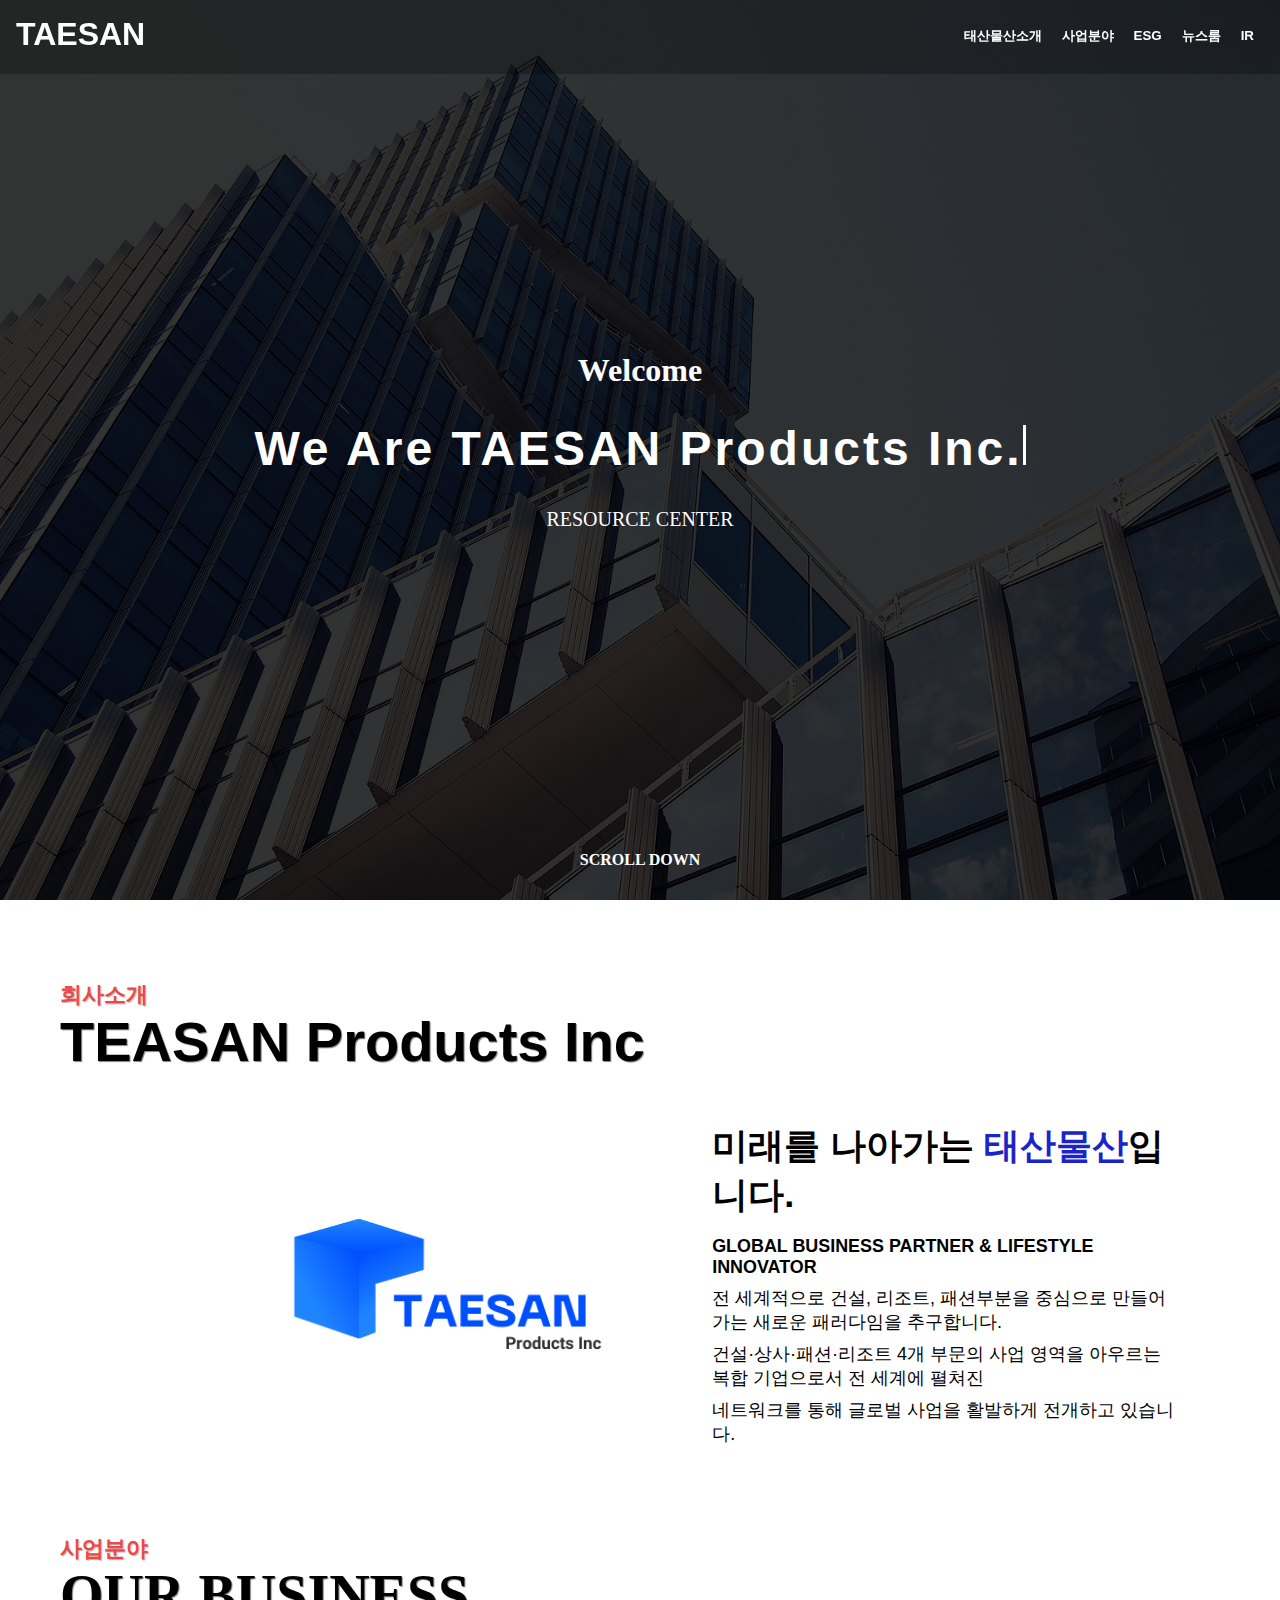
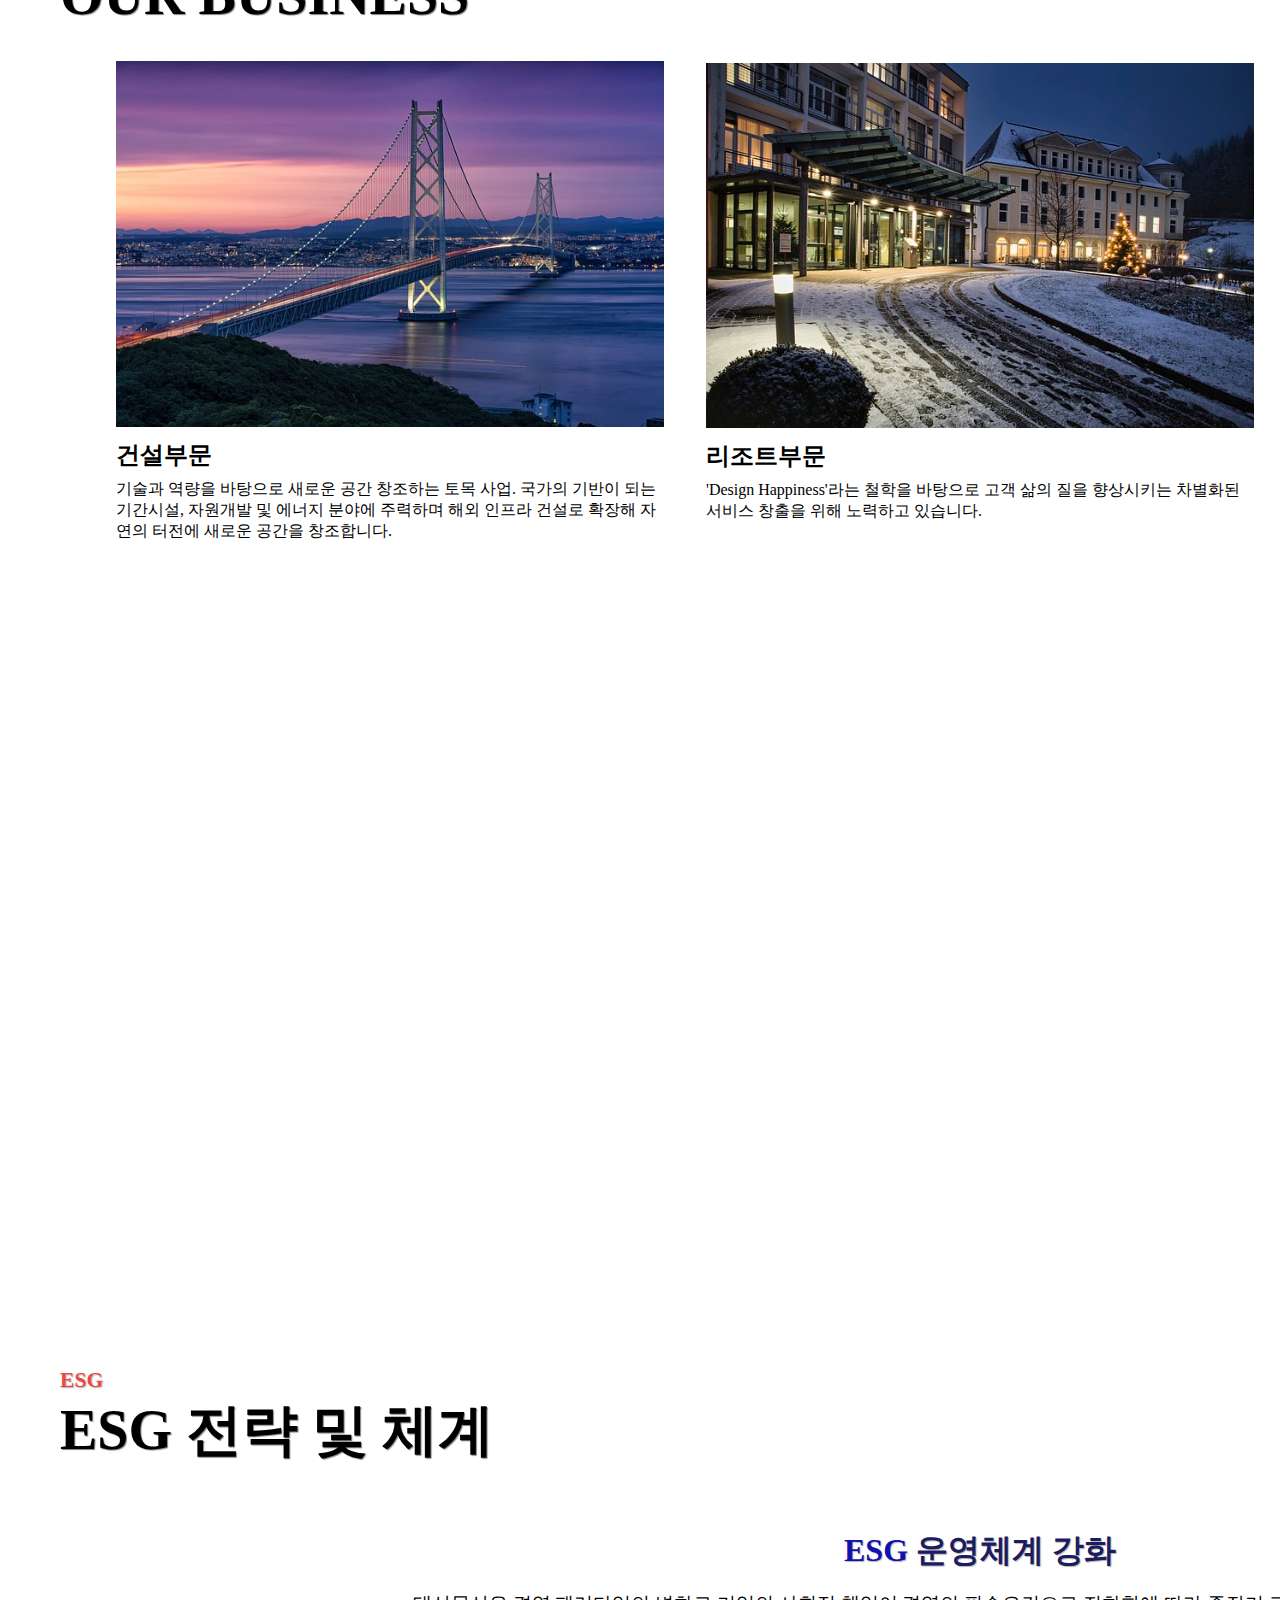
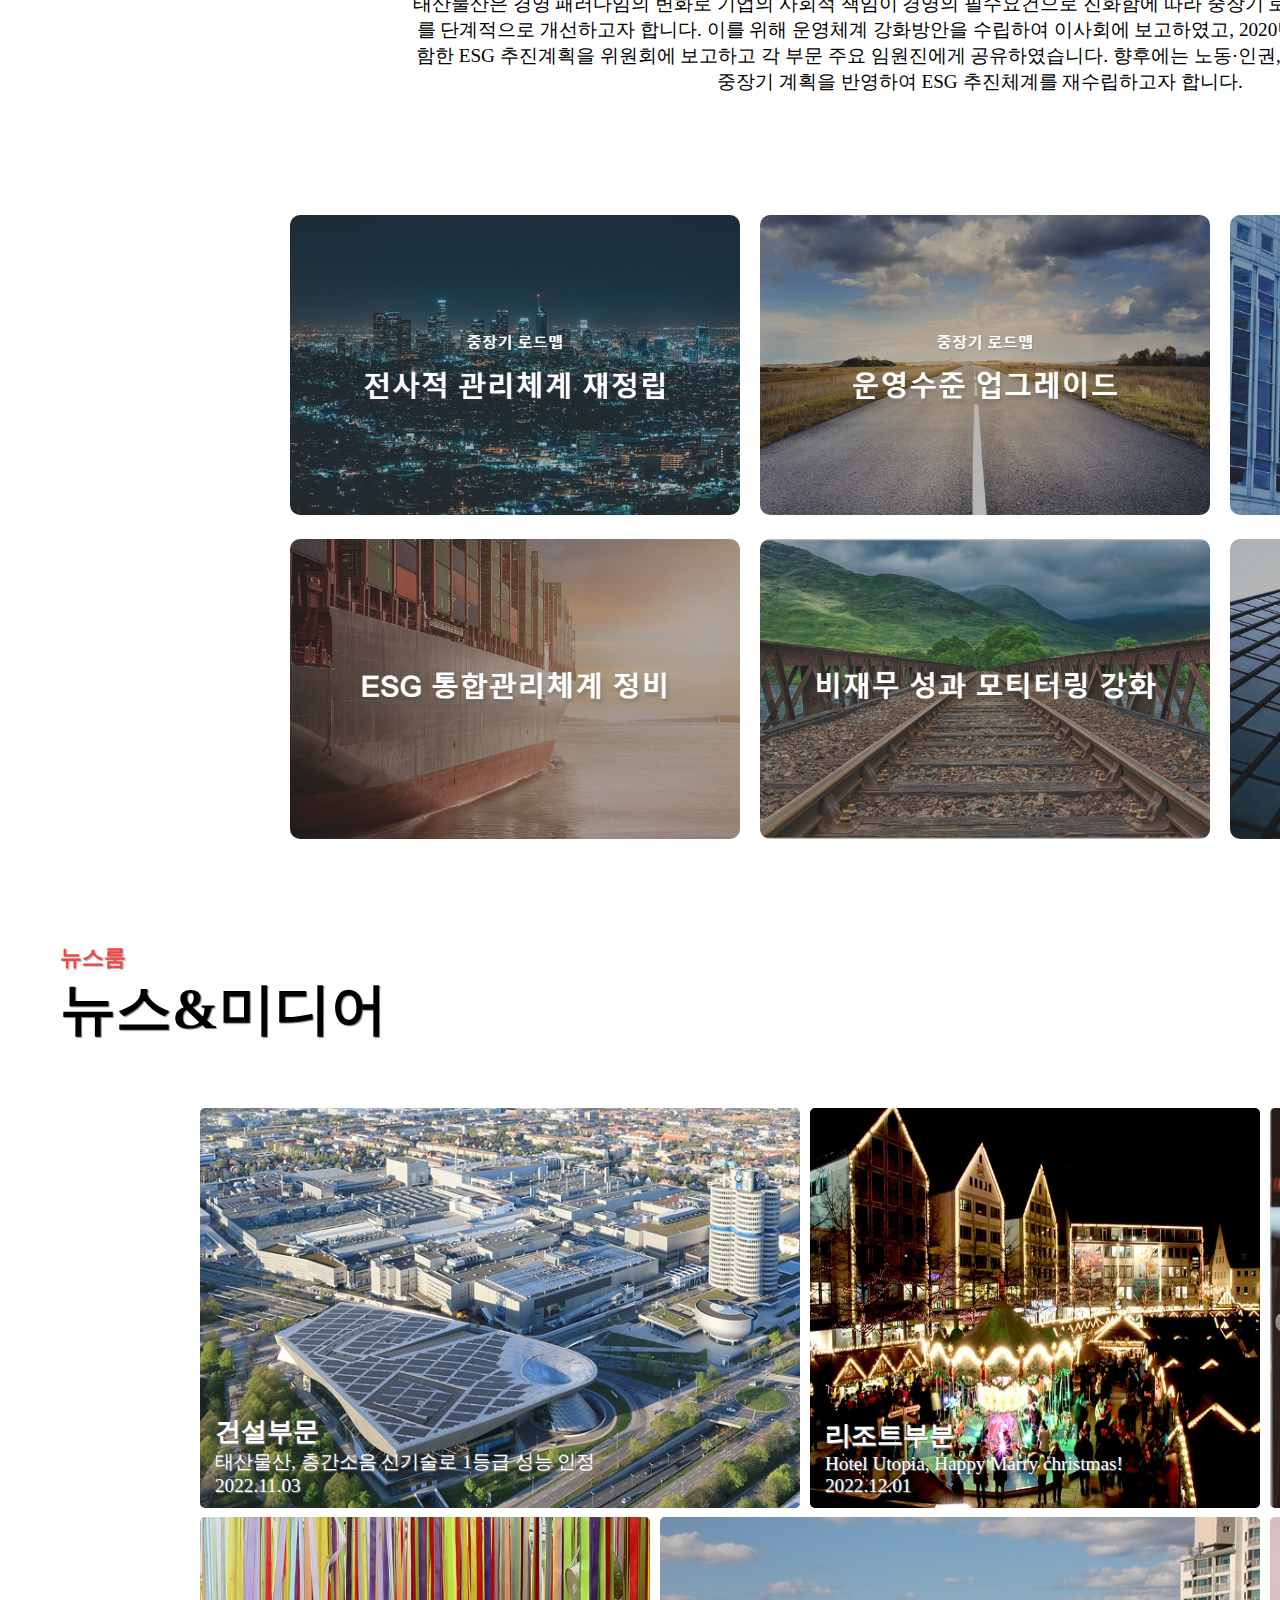
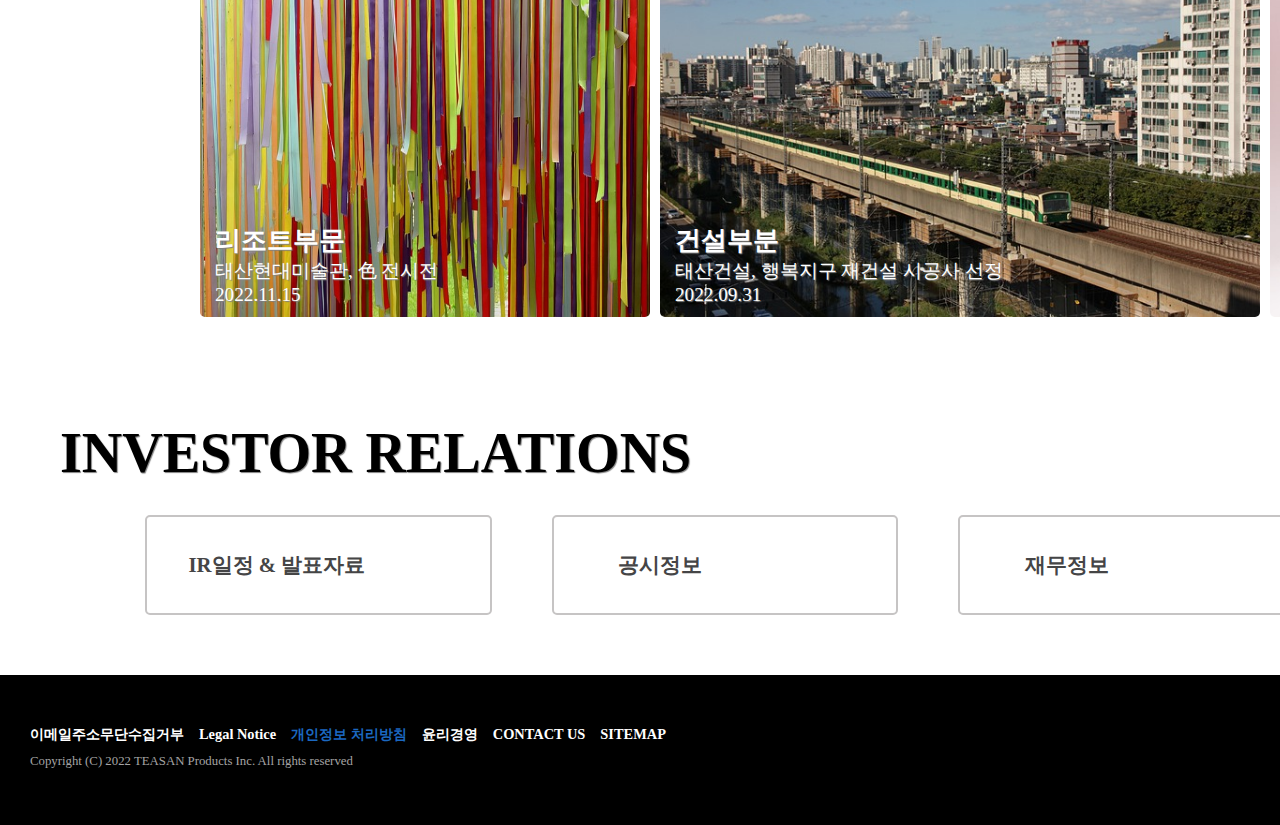
<file: index.html>
<!DOCTYPE html>
<html lang="ko">
<head>
    <meta charset="UTF-8">
    <meta http-equiv="X-UA-Compatible" content="IE=edge">
    <meta name="viewport" content="width=device-width, initial-scale=1.0">
    <title>TAESAN::태산물산</title>
    <link rel="preconnect" href="https://fonts.googleapis.com">
    <link rel="preconnect" href="https://fonts.gstatic.com" crossorigin>
    <link href="https://fonts.googleapis.com/css2?family=Hi+Melody&display=swap" rel="stylesheet">
    <link rel="stylesheet" href="./css/reset.css">
    <link rel="stylesheet" href="./css/main.css">
    <link rel="stylesheet" href="https://cdnjs.cloudflare.com/ajax/libs/font-awesome/6.2.1/css/all.min.css" integrity="sha512-MV7K8+y+gLIBoVD59lQIYicR65iaqukzvf/nwasF0nqhPay5w/9lJmVM2hMDcnK1OnMGCdVK+iQrJ7lzPJQd1w==" crossorigin="anonymous" referrerpolicy="no-referrer" />
</head>
<body>
    <header class="container">
        <div class="container menu_wrapper">
            <h1>
                <button data-animation-scroll="true" data-taget="#main">TAESAN</button>
            </h1>
            <nav>
                <ul>
                    <li>
                        <button data-animation-scroll="true" data-taget="#about">태산물산소개</button>
                    </li>
                    <li>
                        <button data-animation-scroll="true" data-taget="#area">사업분야</button>
                    </li>
                    <li>
                        <button data-animation-scroll="true" data-taget="#ESG">ESG</button>
                    </li>
                    <li>
                        <button data-animation-scroll="true" data-taget="#NEWS">뉴스룸</button>
                    </li>
                    <li>
                        <button data-animation-scroll="true" data-taget="#IR">IR</button>
                    </li>
                </ul>
            </nav>
        </div>
    </header> 
    <!-- 해더 끝 -->
    <main id="main">
        <div class="container">
            <h4>Welcome</h4>
            <h2>We Are<span> TAESAN Products Inc.</span></h2>
            <p>RESOURCE CENTER</p>
            <div class="p1">SCROLL DOWN</div>
            <div class="scroll"><i class="fa-sharp fa-solid fa-chevron-down fa-lg"></i></div>
        </div>    
    </main>
    <!-- 메인 끝 -->
    <section id="about" class="about">
        <div class="section">
            <div class="title">
                <h4>회사소개</h4>
                <h2>TEASAN Products Inc</h2>
            </div>
            <div class="about-t">
                <div class="left">
                    <img src="/img/TAESAN_logo.png" alt="태산물산로고">
                </div>
                <div class="right">
                    <h3>미래를 나아가는 <strong>태산물산</strong>입니다.</h3>
                    <p><strong>GLOBAL BUSINESS PARTNER & LIFESTYLE INNOVATOR</strong></p>
                    <p>전 세계적으로 건설, 리조트, 패션부분을 중심으로 만들어가는 새로운 패러다임을 추구합니다.</p>
                    <p>건설·상사·패션·리조트 4개 부문의 사업 영역을 아우르는 복합 기업으로서 전 세계에 펼쳐진</p>
                    <p>네트워크를 통해 글로벌 사업을 활발하게 전개하고 있습니다.</p>
                </div>
            </div>
        </div>
    </section>
    <!--두번째 section-->
    <section id="area" class="area">
        <div class="container_02">
            <div class="title">
                <h4>사업분야</h4>
                <h2>OUR BUSINESS</h2>
                <br>
            </div>
            <div class="area">
                <div class="do-teasan">
                    <div class="do-inner">
                        <div class="icon">
                            <img src="/img/01.jpg" alt="건설부문">
                        </div>
                        <div class="content">
                            <h3>건설부문</h3>
                            <p>기술과 역량을 바탕으로 새로운 공간 창조하는 토목 사업. 국가의 기반이 되는 기간시설, 자원개발 및 에너지 분야에 주력하며 해외 인프라 건설로 확장해 자연의 터전에 새로운 공간을 창조합니다.</p>
                        </div>
                    </div>
                </div>
                <div class="do-teasan">
                    <div class="do-inner">
                        <div class="icon">
                            <img src="/img/02.jpg" alt="리조트부문">
                        </div>
                        <div class="content">
                            <h3>리조트부문</h3>
                            <p> 'Design Happiness'라는 철학을 바탕으로 고객 삶의 질을 향상시키는 차별화된 서비스 창출을 위해 노력하고 있습니다.</p>
                            <BR>
                        </div>
                    </div>
                </div>
                <div class="do-teasan">
                    <div class="do-inner">
                        <div class="icon">
                            <img src="/img/03.jpg" alt="패션부문">
                        </div>
                        <div class="content">
                            <h3>패션부문</h3>
                            <p>시대와 고객의 변화에 발맞춰 패션기업으로 변신했습니다. 새로운 가치와 경험을 제공하는 브랜드 사업을 확대했습니다. 패션을 넘어 라이프스타일 전반을 아우르는 새로운 내일을 만들어 갑니다.</p>
                        </div>
                    </div>
                </div>
            </div>
        </div>
    </section>
    <!--background-->
    <div class="bg"></div>
    <!--3번쨰 section-->
    <section id="ESG" class="esg">
        <div class="container_03">
            <div class="title">
                <h4>ESG</h4>
                <h2>ESG 전략 및 체계</h2>
            </div>
            <div class="esg_main">
                <h2><strong style="color: rgb(17, 17, 173);">ESG</strong> 운영체계 강화</h2>
                <br>
                <p>태산물산은 경영 패러다임의 변화로 기업의 사회적 책임이 경영의 필수요건으로 진화함에 따라 중장기 로드맵을 마련하여
                    ESG 운영체계를 단계적으로 개선하고자 합니다. 이를 위해 운영체계 강화방안을 수립하여 이사회에 보고하였고, 2020년에는 구체화된 이행 사항을 포함한 ESG 추진계획을 위원회에 보고하고
                    각 부문 주요 임원진에게 공유하였습니다. 향후에는 노동·인권, 안전·환경, 상생 등 주요 분야별 중장기 계획을 반영하여 ESG 추진체계를 재수립하고자 합니다.</p>
            </div>
        </div>
        <!--esg 작은네모칸-->
        <div class="inner">
            <div class="esg_01">
                <div class="esg_inner">
                    <img src="./img/esg_01.jpg" alt="esg_01">
                </div>
            </div>
            <div class="esg_02">
                <div class="esg_inner">
                    <img src="./img/esg_02.jpg" alt="esg_02">
                </div>
            </div>
            <div class="esg_03">
                <div class="esg_inner">
                    <img src="./img/esg_03.jpg" alt="esg_03">
                </div>
            </div>
        </div>
        <div class="inner">    
            <div class="esg_04">
                <div class="esg_inner">
                    <img src="./img/esg_04.jpg" alt="esg_04">
                </div>
            </div>
            <div class="esg_05">
                <div class="esg_inner">
                    <img src="./img/esg_05.jpg" alt="esg_05">
                </div>
            </div>
            <div class="esg_06">
                <div class="esg_inner">
                    <img src="./img/esg_06.jpg" alt="esg_06">
                </div>
            </div>
        </div>
    </section>
    <!--NEWS section-->
    <section id="NEWS" class="news">
        <div class="container_04">
            <div class="title">
                <h4>뉴스룸</h4>
                <h2>뉴스&미디어</h2>
            </div>
                <div class="news_inner">
                    <div class="news_01">
                        <a href="" target="blank"><img src="/img/news_01.jpg" alt="news_01"></a>
                        <div class="text_wrapper">
                            <h3>건설부문</h3>
                            <p>태산물산, 층간소음 신기술로 1등급 성능 인정</p>
                            <p>2022.11.03</p>
                        </div>
                    </div>
                    <div class="news_02">
                        <a href="" target="blank"><img src="/img/news_02.jpg" alt="news_02"></a>
                        <div class="text_wrapper">
                            <h3>리조트부분</h3>
                            <p>Hotel Utopia, Happy Marry christmas!</p>
                            <p>2022.12.01</p>
                        </div>
                    </div>
                    <div class="news_03">
                        <a href="" target="blank"><img src="/img/news_03.jpg" alt="news_03"></a>
                        <div class="text_wrapper">
                            <h3>패션부분</h3>
                            <p>22년 겨울 시즌 아우터 트렌드</p>
                            <p>2022.11.08</p>
                        </div>
                    </div>
                </div>
                <div class="news_inner"  style="margin-top:5px;">
                    <div class="news_04">
                        <a href="" target="blank"><img src="/img/news_04.jpg" alt="news_04"></a>
                        <div class="text_wrapper">
                            <h3>리조트부문</h3>
                            <p>태산현대미술관, 色 전시전</p>
                            <p>2022.11.15</p>
                        </div>
                    </div>
                    <div class="news_05">
                        <a href="" target="blank"><img src="/img/news_05.jpg" alt="news_05"></a>
                        <div class="text_wrapper">
                            <h3>건설부분</h3>
                            <p>태산건설, 행복지구 재건설 시공사 선정</p>
                            <p>2022.09.31</p>
                        </div>
                    </div>     
                    <div class="news_06">
                        <a href="" target="blank"><img src="/img/news_06.jpg" alt="news_06"></a>
                        <div class="text_wrapper">
                            <h3>패션부분</h3>
                            <p>22FW Wedding Collection</p>
                            <p>2022.10.10</p>
                        </div>
                    </div>  
                </div>
        </div>
    </section>
    <!--IR section-->
    <section id="IR" class="ir">
        <div class="continer_05">
            <div class="title">
                <h2>INVESTOR RELATIONS</h2>
                <div class="ir_inner">
                        <div class="ir_01">
                            <a href="" target="blank"><p>IR일정&nbsp;&&nbsp;발표자료</p></a>
                            <i class="fa-solid fa-chart-line fa-xl"></i>
                        </div>
                        <div class="ir_01">
                            <a href="" target="blank"><p>공시정보</p></a>
                            <i class="far fa-newspaper fa-xl"></i>
                        </div>
                        <div class="ir_01">
                            <a href="" target="blank"><p>재무정보</p></a>
                            <i class="fa-solid fa-square-poll-vertical fa-xl"></i>
                        </div>
                </div>
            </div>
        </div>    
    </section>
    <!--footer 영역-->
    <footer class="footer">
        <div class="_menu">
            <div class="footer_menu">
                <ul>
                    <li><a href="" target="_blank"><span>이메일주소무단수집거부</span></a></li>
                    <li><a href="" target="_blank"><span>Legal Notice</span></a></li>
                    <li><a href="" target="_blank"><span class="menu_01">개인정보 처리방침</span></a></li>
                    <li><a href="" target="_blank"><span>윤리경영</span></a></li>
                    <li><a href="" target="_blank"><span>CONTACT US</span></a></li>
                    <li><a href="" target="_blank"><span>SITEMAP</span></a></li>
                </ul>
            </div>
                <div class="copy">
                    Copyright (C) 2022 TEASAN Products Inc. All rights reserved
                </div>
            </div>
            <div class="taesan_logo">
                <img src="./img/TAESAN_logo_black.png" alt="TAESAN_logo_black.png">
            </div>
    </footer>
    <script src="/js/main.js"></script>
</body>
</html>
</file>
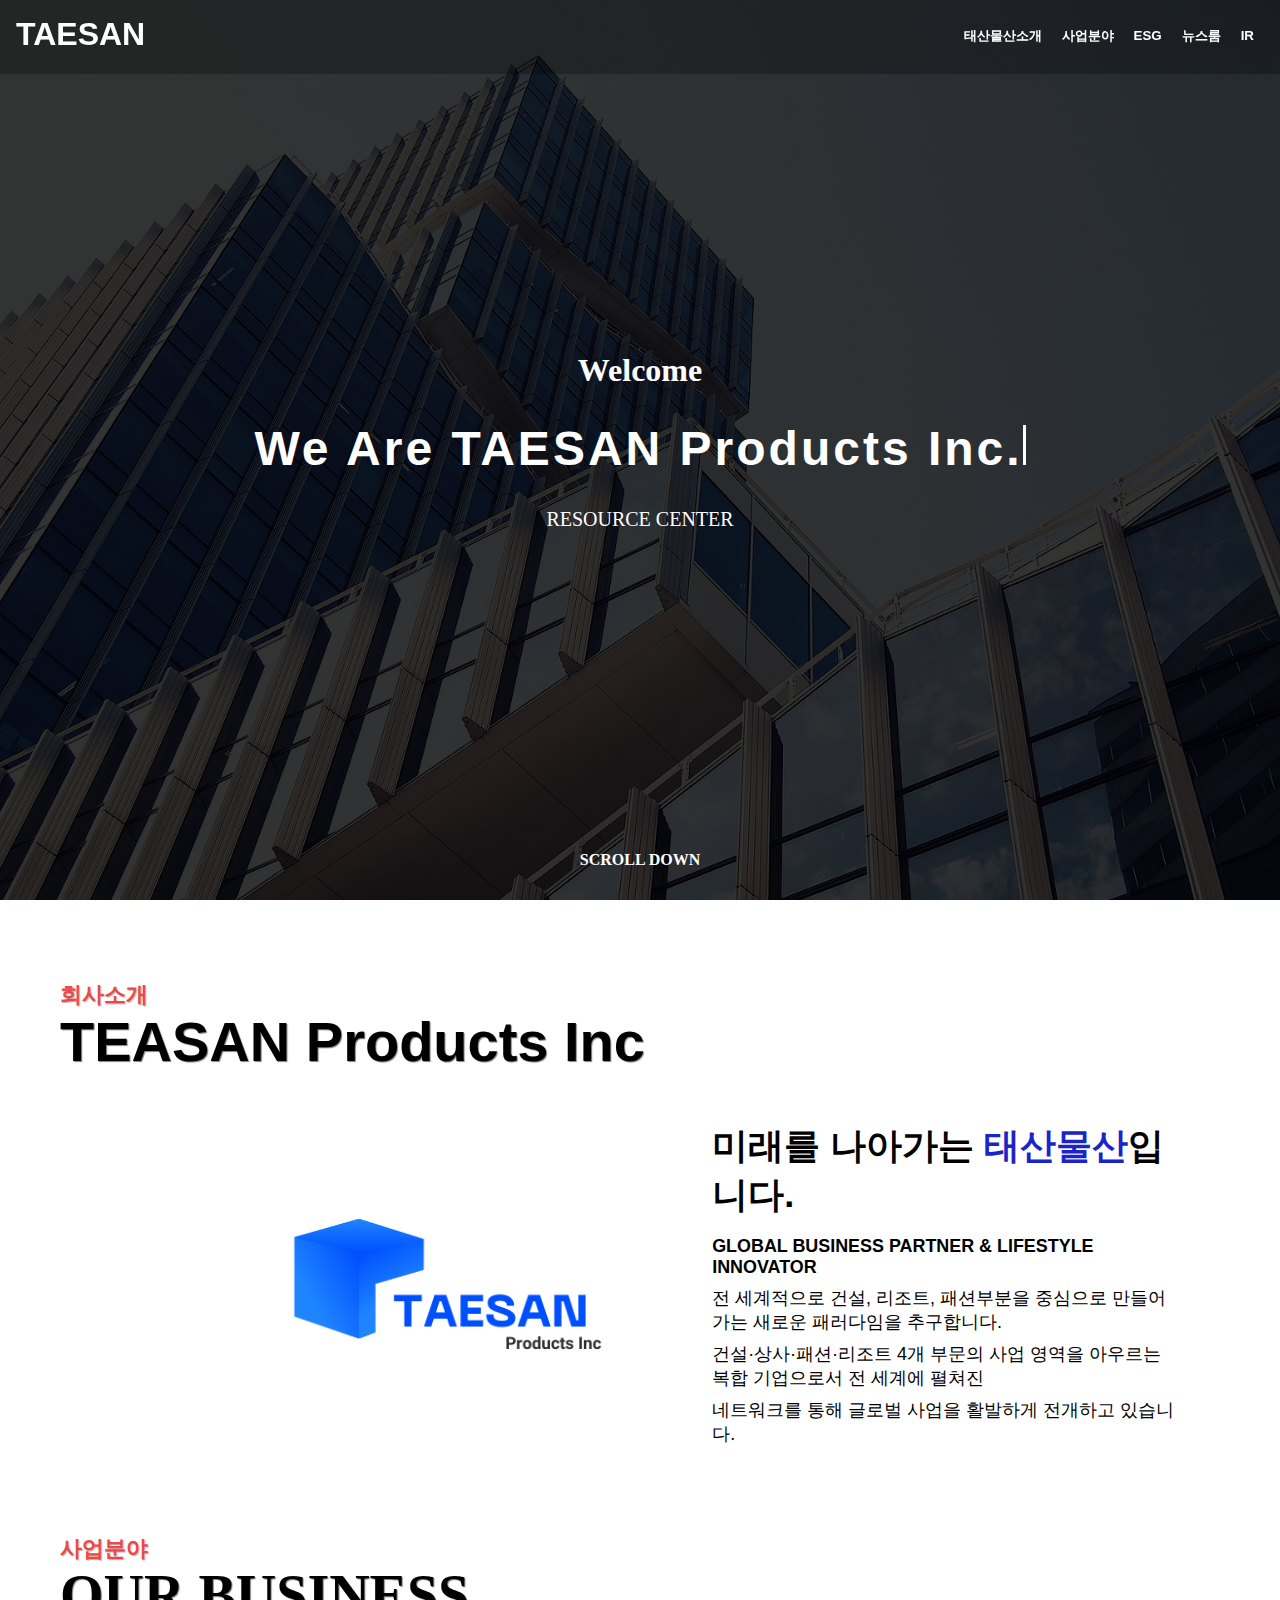
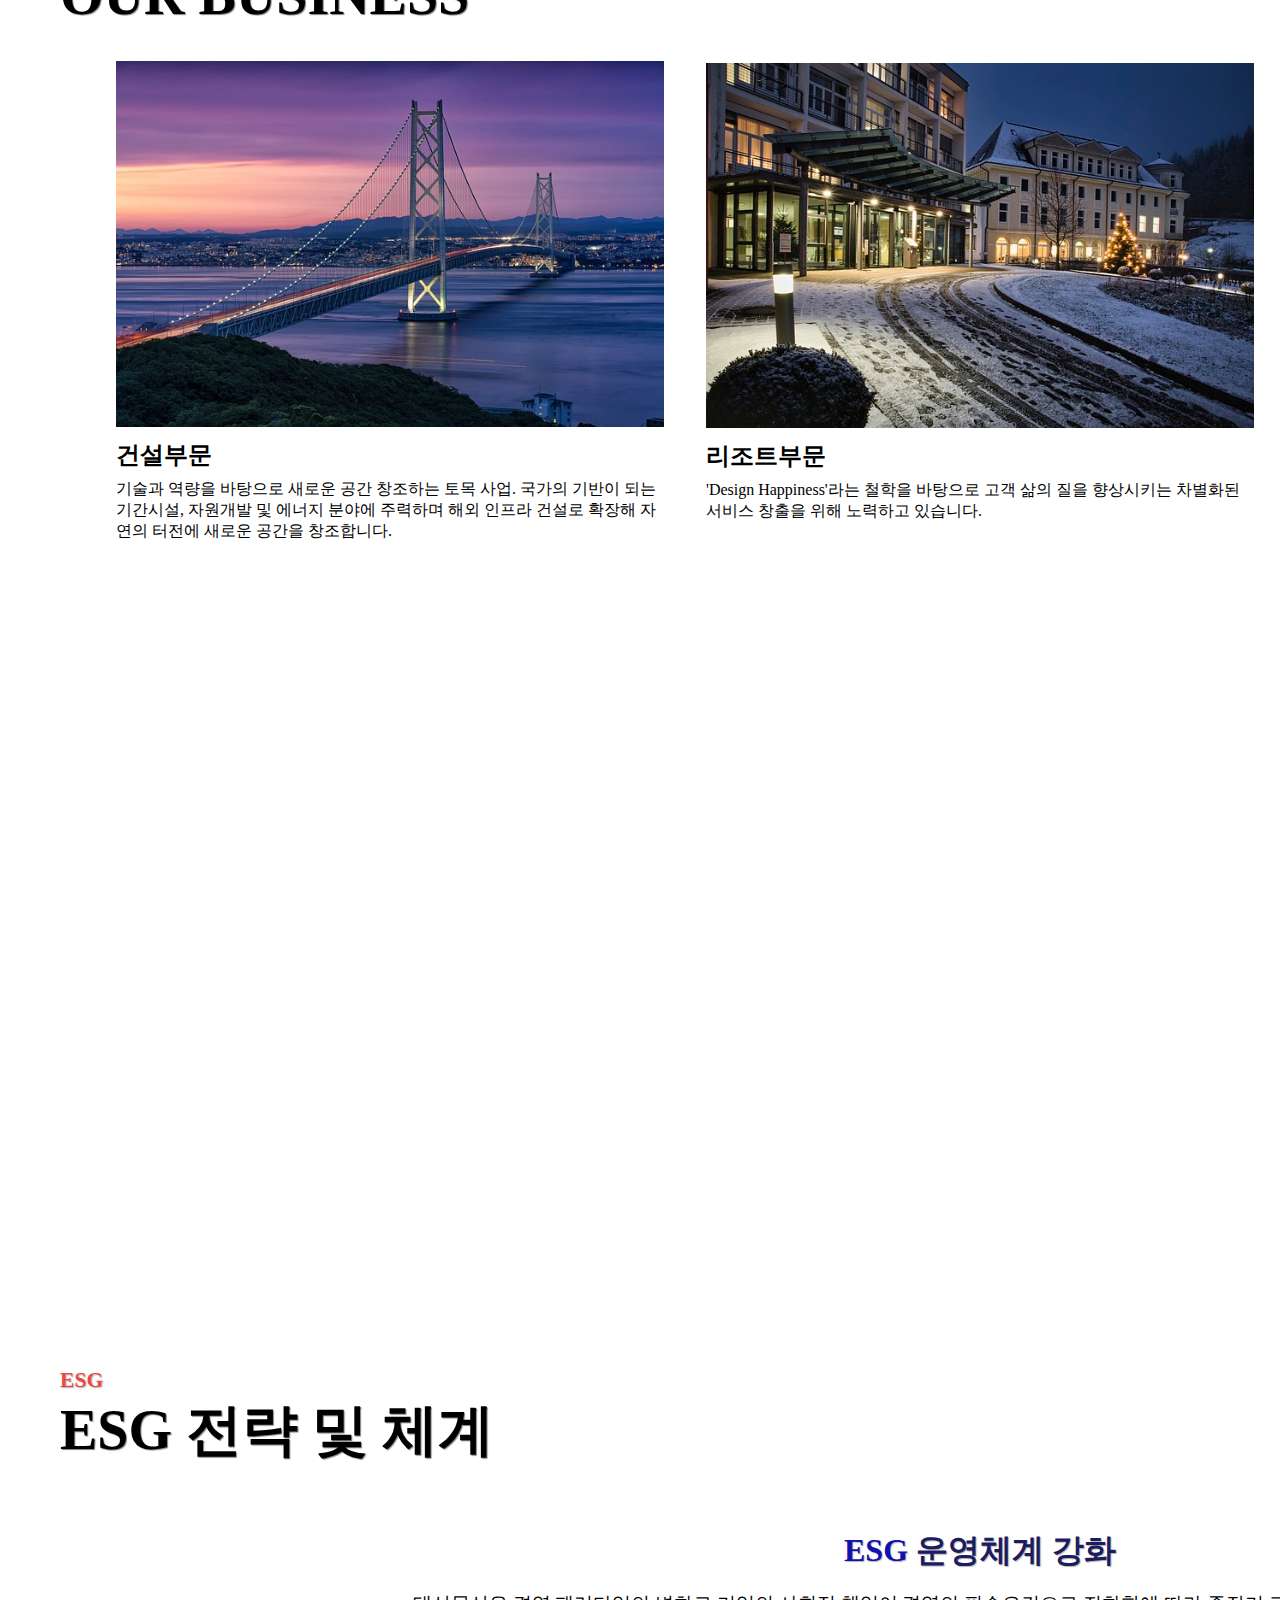
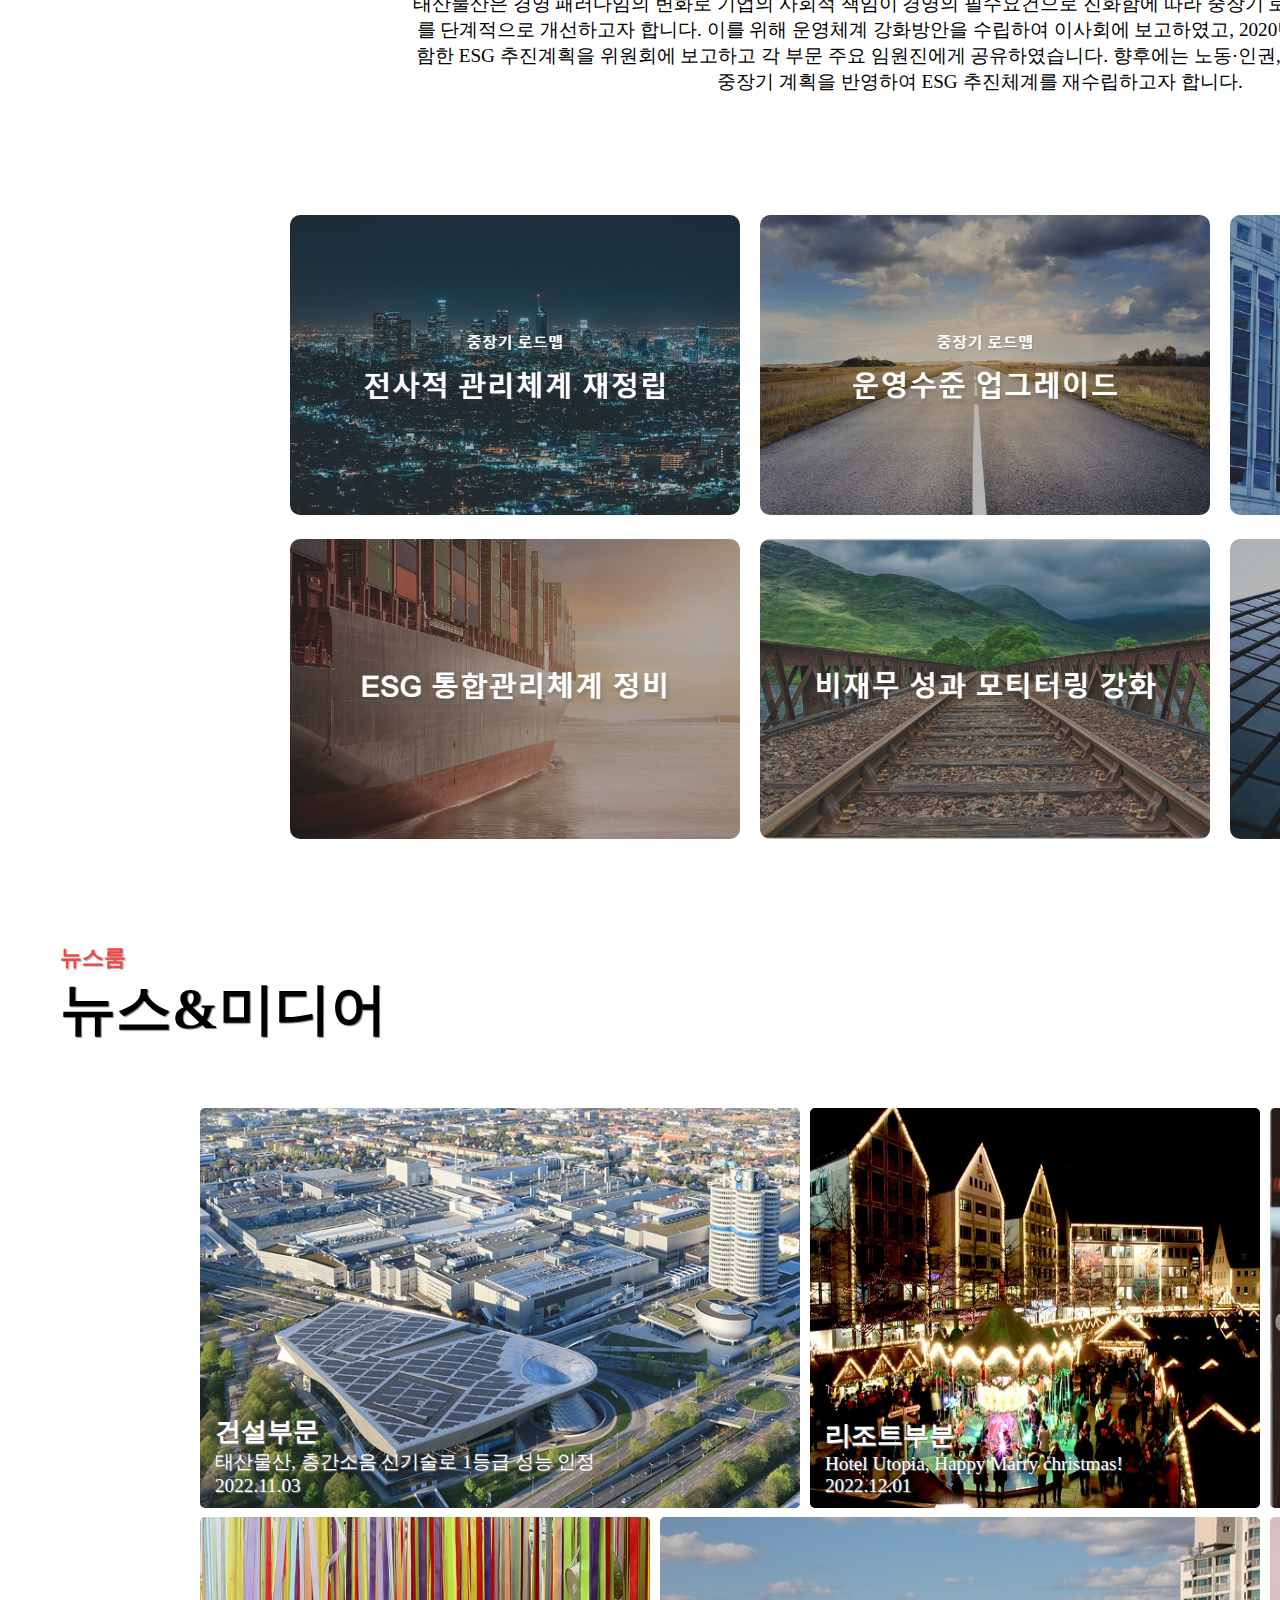
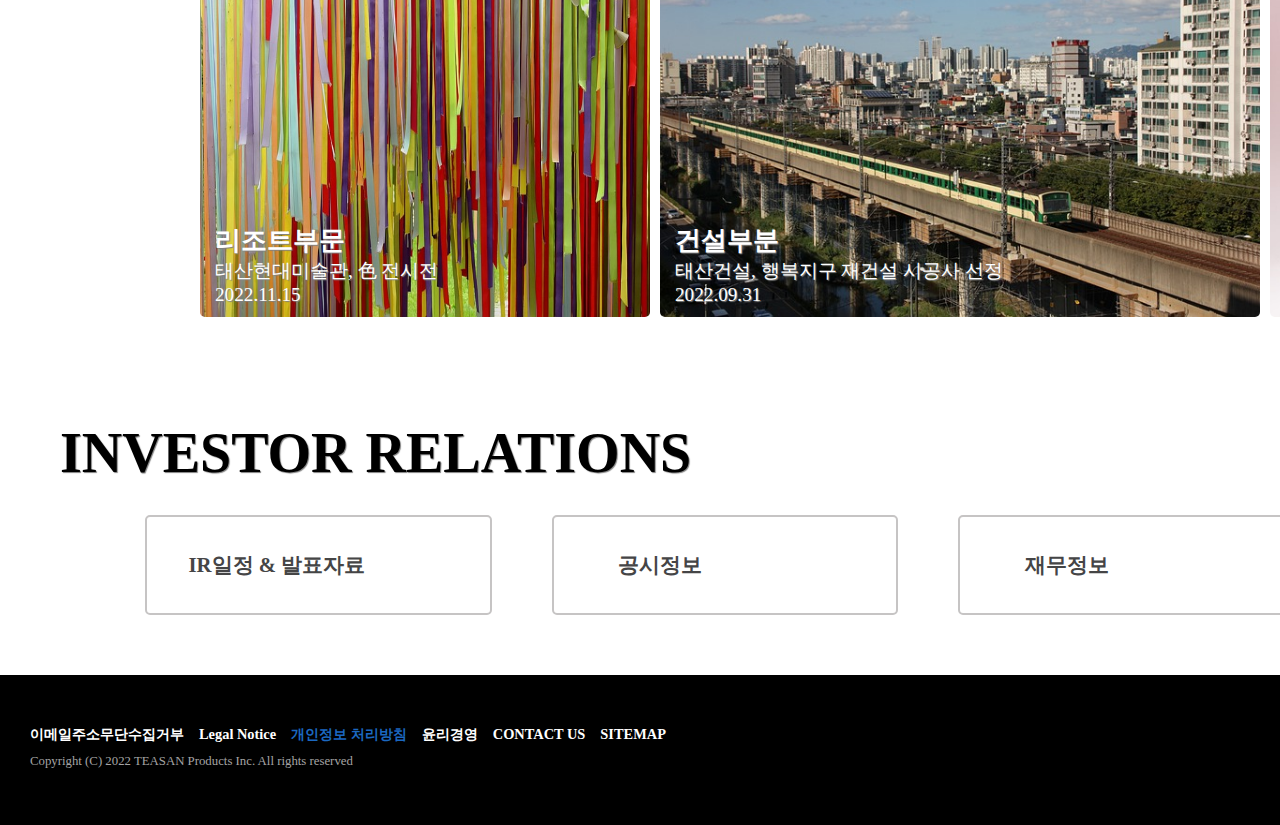
<file: main.html>
<!DOCTYPE html>
<html lang="ko">
<head>
    <meta charset="UTF-8">
    <meta http-equiv="X-UA-Compatible" content="IE=edge">
    <meta name="viewport" content="width=device-width, initial-scale=1.0">
    <title>TAESAN::태산물산</title>
    <link rel="preconnect" href="https://fonts.googleapis.com">
    <link rel="preconnect" href="https://fonts.gstatic.com" crossorigin>
    <link href="https://fonts.googleapis.com/css2?family=Hi+Melody&display=swap" rel="stylesheet">
    <link rel="stylesheet" href="./css/reset.css">
    <link rel="stylesheet" href="./css/main.css">
    <link rel="stylesheet" href="https://cdnjs.cloudflare.com/ajax/libs/font-awesome/6.2.1/css/all.min.css" integrity="sha512-MV7K8+y+gLIBoVD59lQIYicR65iaqukzvf/nwasF0nqhPay5w/9lJmVM2hMDcnK1OnMGCdVK+iQrJ7lzPJQd1w==" crossorigin="anonymous" referrerpolicy="no-referrer" />
</head>
<body>
    <header class="container">
        <div class="container menu_wrapper">
            <h1>
                <button data-animation-scroll="true" data-taget="#main">TAESAN</button>
            </h1>
            <nav>
                <ul>
                    <li>
                        <button data-animation-scroll="true" data-taget="#about">태산물산소개</button>
                    </li>
                    <li>
                        <button data-animation-scroll="true" data-taget="#area">사업분야</button>
                    </li>
                    <li>
                        <button data-animation-scroll="true" data-taget="#ESG">ESG</button>
                    </li>
                    <li>
                        <button data-animation-scroll="true" data-taget="#NEWS">뉴스룸</button>
                    </li>
                    <li>
                        <button data-animation-scroll="true" data-taget="#IR">IR</button>
                    </li>
                </ul>
            </nav>
        </div>
    </header> 
    <!-- 해더 끝 -->
    <main id="main">
        <div class="container">
            <h4>Welcome</h4>
            <h2>We Are<span> TAESAN Products Inc.</span></h2>
            <p>RESOURCE CENTER</p>
            <div class="p1">SCROLL DOWN</div>
            <div class="scroll"><i class="fa-sharp fa-solid fa-chevron-down fa-lg"></i></div>
        </div>    
    </main>
    <!-- 메인 끝 -->
    <section id="about" class="about">
        <div class="section">
            <div class="title">
                <h4>회사소개</h4>
                <h2>TEASAN Products Inc</h2>
            </div>
            <div class="about-t">
                <div class="left">
                    <img src="../m/img/TAESAN_logo.png" alt="태산물산로고">
                </div>
                <div class="right">
                    <h3>미래를 나아가는 <strong>태산물산</strong>입니다.</h3>
                    <p><strong>GLOBAL BUSINESS PARTNER & LIFESTYLE INNOVATOR</strong></p>
                    <p>전 세계적으로 건설, 리조트, 패션부분을 중심으로 만들어가는 새로운 패러다임을 추구합니다.</p>
                    <p>건설·상사·패션·리조트 4개 부문의 사업 영역을 아우르는 복합 기업으로서 전 세계에 펼쳐진</p>
                    <p>네트워크를 통해 글로벌 사업을 활발하게 전개하고 있습니다.</p>
                </div>
            </div>
        </div>
    </section>
    <!--두번째 section-->
    <section id="area" class="area">
        <div class="container_02">
            <div class="title">
                <h4>사업분야</h4>
                <h2>OUR BUSINESS</h2>
                <br>
            </div>
            <div class="area">
                <div class="do-teasan">
                    <div class="do-inner">
                        <div class="icon">
                            <img src="../m/img/01.jpg" alt="건설부문">
                        </div>
                        <div class="content">
                            <h3>건설부문</h3>
                            <p>기술과 역량을 바탕으로 새로운 공간 창조하는 토목 사업. 국가의 기반이 되는 기간시설, 자원개발 및 에너지 분야에 주력하며 해외 인프라 건설로 확장해 자연의 터전에 새로운 공간을 창조합니다.</p>
                        </div>
                    </div>
                </div>
                <div class="do-teasan">
                    <div class="do-inner">
                        <div class="icon">
                            <img src="../m/img/02.jpg" alt="리조트부문">
                        </div>
                        <div class="content">
                            <h3>리조트부문</h3>
                            <p> 'Design Happiness'라는 철학을 바탕으로 고객 삶의 질을 향상시키는 차별화된 서비스 창출을 위해 노력하고 있습니다.</p>
                            <BR>
                        </div>
                    </div>
                </div>
                <div class="do-teasan">
                    <div class="do-inner">
                        <div class="icon">
                            <img src="../m/img/03.jpg" alt="패션부문">
                        </div>
                        <div class="content">
                            <h3>패션부문</h3>
                            <p>시대와 고객의 변화에 발맞춰 패션기업으로 변신했습니다. 새로운 가치와 경험을 제공하는 브랜드 사업을 확대했습니다. 패션을 넘어 라이프스타일 전반을 아우르는 새로운 내일을 만들어 갑니다.</p>
                        </div>
                    </div>
                </div>
            </div>
        </div>
    </section>
    <!--background-->
    <div class="bg"></div>
    <!--3번쨰 section-->
    <section id="ESG" class="esg">
        <div class="container_03">
            <div class="title">
                <h4>ESG</h4>
                <h2>ESG 전략 및 체계</h2>
            </div>
            <div class="esg_main">
                <h2><strong style="color: rgb(17, 17, 173);">ESG</strong> 운영체계 강화</h2>
                <br>
                <p>태산물산은 경영 패러다임의 변화로 기업의 사회적 책임이 경영의 필수요건으로 진화함에 따라 중장기 로드맵을 마련하여
                    ESG 운영체계를 단계적으로 개선하고자 합니다. 이를 위해 운영체계 강화방안을 수립하여 이사회에 보고하였고, 2020년에는 구체화된 이행 사항을 포함한 ESG 추진계획을 위원회에 보고하고
                    각 부문 주요 임원진에게 공유하였습니다. 향후에는 노동·인권, 안전·환경, 상생 등 주요 분야별 중장기 계획을 반영하여 ESG 추진체계를 재수립하고자 합니다.</p>
            </div>
        </div>
        <!--esg 작은네모칸-->
        <div class="inner">
            <div class="esg_01">
                <div class="esg_inner">
                    <img src="./img/esg_01.jpg" alt="esg_01">
                </div>
            </div>
            <div class="esg_02">
                <div class="esg_inner">
                    <img src="./img/esg_02.jpg" alt="esg_02">
                </div>
            </div>
            <div class="esg_03">
                <div class="esg_inner">
                    <img src="./img/esg_03.jpg" alt="esg_03">
                </div>
            </div>
        </div>
        <div class="inner">    
            <div class="esg_04">
                <div class="esg_inner">
                    <img src="./img/esg_04.jpg" alt="esg_04">
                </div>
            </div>
            <div class="esg_05">
                <div class="esg_inner">
                    <img src="./img/esg_05.jpg" alt="esg_05">
                </div>
            </div>
            <div class="esg_06">
                <div class="esg_inner">
                    <img src="./img/esg_06.jpg" alt="esg_06">
                </div>
            </div>
        </div>
    </section>
    <!--NEWS section-->
    <section id="NEWS" class="news">
        <div class="container_04">
            <div class="title">
                <h4>뉴스룸</h4>
                <h2>뉴스&미디어</h2>
            </div>
                <div class="news_inner">
                    <div class="news_01">
                        <a href="" target="blank"><img src="../m/img/news_01.jpg" alt="news_01"></a>
                        <div class="text_wrapper">
                            <h3>건설부문</h3>
                            <p>태산물산, 층간소음 신기술로 1등급 성능 인정</p>
                            <p>2022.11.03</p>
                        </div>
                    </div>
                    <div class="news_02">
                        <a href="" target="blank"><img src="../m/img/news_02.jpg" alt="news_02"></a>
                        <div class="text_wrapper">
                            <h3>리조트부분</h3>
                            <p>Hotel Utopia, Happy Marry christmas!</p>
                            <p>2022.12.01</p>
                        </div>
                    </div>
                    <div class="news_03">
                        <a href="" target="blank"><img src="../m/img/news_03.jpg" alt="news_03"></a>
                        <div class="text_wrapper">
                            <h3>패션부분</h3>
                            <p>22년 겨울 시즌 아우터 트렌드</p>
                            <p>2022.11.08</p>
                        </div>
                    </div>
                </div>
                <div class="news_inner"  style="margin-top:5px;">
                    <div class="news_04">
                        <a href="" target="blank"><img src="../m/img/news_04.jpg" alt="news_04"></a>
                        <div class="text_wrapper">
                            <h3>리조트부문</h3>
                            <p>태산현대미술관, 色 전시전</p>
                            <p>2022.11.15</p>
                        </div>
                    </div>
                    <div class="news_05">
                        <a href="" target="blank"><img src="../m/img/news_05.jpg" alt="news_05"></a>
                        <div class="text_wrapper">
                            <h3>건설부분</h3>
                            <p>태산건설, 행복지구 재건설 시공사 선정</p>
                            <p>2022.09.31</p>
                        </div>
                    </div>     
                    <div class="news_06">
                        <a href="" target="blank"><img src="../m/img/news_06.jpg" alt="news_06"></a>
                        <div class="text_wrapper">
                            <h3>패션부분</h3>
                            <p>22FW Wedding Collection</p>
                            <p>2022.10.10</p>
                        </div>
                    </div>  
                </div>
        </div>
    </section>
    <!--IR section-->
    <section id="IR" class="ir">
        <div class="continer_05">
            <div class="title">
                <h2>INVESTOR RELATIONS</h2>
                <div class="ir_inner">
                        <div class="ir_01">
                            <a href="" target="blank"><p>IR일정&nbsp;&&nbsp;발표자료</p></a>
                            <i class="fa-solid fa-chart-line fa-xl"></i>
                        </div>
                        <div class="ir_01">
                            <a href="" target="blank"><p>공시정보</p></a>
                            <i class="far fa-newspaper fa-xl"></i>
                        </div>
                        <div class="ir_01">
                            <a href="" target="blank"><p>재무정보</p></a>
                            <i class="fa-solid fa-square-poll-vertical fa-xl"></i>
                        </div>
                </div>
            </div>
        </div>    
    </section>
    <!--footer 영역-->
    <footer class="footer">
        <div class="_menu">
            <div class="footer_menu">
                <ul>
                    <li><a href="" target="_blank"><span>이메일주소무단수집거부</span></a></li>
                    <li><a href="" target="_blank"><span>Legal Notice</span></a></li>
                    <li><a href="" target="_blank"><span class="menu_01">개인정보 처리방침</span></a></li>
                    <li><a href="" target="_blank"><span>윤리경영</span></a></li>
                    <li><a href="" target="_blank"><span>CONTACT US</span></a></li>
                    <li><a href="" target="_blank"><span>SITEMAP</span></a></li>
                </ul>
            </div>
                <div class="copy">
                    Copyright (C) 2022 TEASAN Products Inc. All rights reserved
                </div>
            </div>
            <div class="taesan_logo">
                <img src="./img/TAESAN_logo_black.png" alt="TAESAN_logo_black.png">
            </div>
    </footer>
    <script src="../m/js/main.js"></script>
</body>
</html>
</file>
<file: css/main.css>
@import url('https://fonts.googleapis.com/css2?family=Hi+Melody&display=swap');
@import url('https://fonts.googleapis.com/css2?family=Hi+Melody&display=swap');

body{
    width:100%;
    overflow-x:hidden;
    }

.container{ /*1번*/
    width: 1600px;
    margin: 0 auto;
}

header{ /*2번*/
    position: fixed;
    color: white;
    top: 0;
    z-index: 1;
    width: 100%;
    padding: 1rem;
}

header .active{
    background-color: rgba(0,0,0);
    animation: fadeIn 0.5s ease-in-out;
}

@keyframes fadeIn{
    0%{
        opacity: 0;
    }
    100%{
        opacity: 1;
    }
}

header.container{
    display: flex;
    justify-content: space-between;
    align-items: center;
    width: 100%;
    background-color: rgba(0, 0, 0, 0.275);
}

header nav ul{
    display: flex;
    justify-content: flex-end;
}

header nav ul li{
    padding: 10px;
}

header button{
    background-color: transparent;
    border: 0;
    cursor: pointer;
    color: white;
    font-weight: bold;
}

header h1 button{
    font-size: 2rem;
    font-weight: bold;
    color: white;
    font-weight: bold;
    padding-bottom: 5px;
}

header h1{
    list-style: none;
}

header h1 li button{
    font-size: 1.6rem;
    color: white;
}

header.container > div.menu_wrapper{
    display: flex;
    flex-direction: row;
    justify-content: space-between;
}

main{
    width: 100%;
    height: 100vh;
    color: white;
    display: flex;
    background: linear-gradient(rgba(0,0,0,0.8), rgba(0,0,0,0.8)), url(../img/1.jpg) center center;
    background-size: cover;
    justify-content: center;
    align-items: center;
    text-align: center;
}

main h4{
    font-size: 2rem;
}

main h2{
    font-size: 3rem;
    margin: 2rem 0;
    letter-spacing: 3px;
    font-family: "Varela Round", sans-serif;
}

main p{
    max-width: 500px;
    margin: 0 auto;
    font-size:1.25rem;
}

main .p1{
color:white;
position: relative;
top: 320px;
font-weight: bold;
}

main .scroll{
    color:white;
    position: relative;
    top: 365px;
    left: -10px;
}

main .scroll i{
    animation: updown 1s ease-in-out infinite;
    cursor: pointer;
    position: absolute;
}

@keyframes updown{
    0%{
        bottom:1rem;
    } 
    50%{
        bottom:1.5rem;
    }
    100%{
        bottom:1rem;
    }
    }

main h2 span::after{
    content:"";
    height: 40px;
    width: 3px;
    background-color: #fff;
    display: inline-block;
    animation: blink .7s ease-in-out infinite;
}

@keyframes blink{
    0%{
        opacity: 1;
    }
    100%{
        opacity: 0;
    }
}

.section{
    font-family: "oppins", sans-serif;
    padding: 5rem 0;
}

.section:nth-child(2n){
    background-color: #f8f8f8;
}

.section .title{
    margin-bottom: 3rem;
}

.section .title h4{
    font-size: 1.35rem;
    color:#ed4848;
    position: relative;
    text-shadow: 1px 1px 1px rgba(128, 128, 128, 0.592);
}

.section .title h2{
    font-size: 3.5rem;
    text-shadow: 1px 1px 1px gray;
}

.section .title p{
    font-size: 1.15rem;
}


.section .about-t{
    display: flex;
    flex-wrap: nowrap;
    justify-content: flex-start;
    align-items: center;
}



/* 본문 반 왼쪽 배치 */

.section .about-t .left{
    width: 50%;
    margin-left: 150px;
}

/* 이미지크기가 부모영역을 넘지 않도록 설정 */

.section .about-t .left img{
    max-width: 100%;
}

/*본문 너비 설정 and 오른쪽배치 */

.section .about-t .right{
    width: 50%;
    padding: 0 1rem;
    margin-right: 150px;
}

/*본문 오른쪽 글자크기랑 여백임*/

.section .right h3{
    font-size: 2.25rem;
    margin-bottom: 1rem;
}

.section .right h3 strong{
    color: #1b24c8;
}

.section .right p{
    font-size: 1.12rem;
    margin: 0.5rem 0;
}

.section{
    position: relative;
    left: 60px;
}

/*두번째 section 플렉스설정*/
.container_02 .area{
    display: flex;
    flex-wrap: nowrap;
    justify-content: flex-start;
    align-items: center;
    position: relative;
    left: 30px;
    margin-bottom: 100px;
}

/*사각형 크기 조절 및 비율 분배*/
.container_02 .do-teasan .do-inner{
    background-color: #fff;
    cursor: pointer;
    width: 580px;
    padding: 1rem;
    margin-left: 10px;
}

.container_02 .do-teasan .content .do-inner:last-child{
    margin-right: 0;
    margin-left: 0px;
}

.container_02 .title h4{
    font-size: 1.35rem;
    color:#ed4848;
    position: relative;
    text-shadow: 1px 1px 1px rgba(128, 128, 128, 0.592);
}
.container_02 .title h2{
    font-size: 3.5rem;
    text-shadow: 1px 1px 1px gray;
}

.container_02 .do-teasan .do-inner .icon img{
    max-width: 100%;
}

.container_02 .do-teasan .do-inner .content h3{
    font-size: 1.5rem;
    margin: 0.5rem 0;
}

.container_02 .do-teasan .do-inner .content p{
    font-size: 1rem;
    font-weight: 500;
}

.container_02 .do-teasan .do-inner:hover{
    background-color: #64646776;
    color: white;
}

.container_02 .do-teasan .do-inner:hover i{
    color: white;
}

.container_02:nth-child(2n) {
    background-color: #f8f8f8;
}

.container_02{
    position: relative;
    left: 60px;
}
/*배경구역*/
.bg{
    background: url('../img/background.jpg') center center;
    background-size: cover;
    background-attachment: fixed;
    height: 650px;
}

/*esg경영부분*/
.esg .container_03 .title h4{
    font-size: 1.35rem;
    color:#ed4848;
    position: relative;
    text-shadow: 1px 1px 1px rgba(128, 128, 128, 0.592);
}

.esg .container_03 .title h2{
    font-size: 3.5rem;
    text-shadow: 1px 1px 1px gray;
}

.esg .container_03 .title{
    margin-bottom: 30px;
    margin-top: 60px;
}

.esg .container_03 .esg_main h2{
    font-size: 2rem;
    color: #1b1d60;
    text-shadow: 1px 1px 1px rgba(128, 128, 128, 0.592);
}

.esg .container_03 .esg_main{
    width: 1140px;
    margin-top: 60px;
    margin-bottom: 100px;
    text-align: center;
    position: relative;
    left: 350px;
    font-weight: 500;
}

.esg .container_03 .esg_main p{
    font-size: 1.2rem;
}

.container_03{
    margin-top: 30px;
    position: relative;
    left: 60px;
}

/*esg영역 flex설정*/
.esg .inner{
    display: flex;
    flex-wrap: nowrap;
    justify-content: flex-start;
    align-items: center;
    position: relative;
    left: 270px;
}

.esg .inner .esg_inner{
    margin-left: 20px;
    margin-top: 20px;
}


/*작은 네모칸 전환효과*/
.esg .inner .esg_01:hover img{
    transform: scale(1.1);
    transition: .3s ease-in-out;
}
.esg .inner .esg_01:hover img{
    margin-left: 0;
}

.esg .inner .esg_02:hover img{
    transform: scale(1.1);
    transition: .3s ease-in-out;
}

.esg .inner .esg_02:hover img{
    margin-left: 0;
}

.esg .inner .esg_03:hover img{
    transform: scale(1.1);
    transition: .3s ease-in-out;
}

.esg .inner .esg_03:hover img{
    margin-left: 0;
}

.esg .inner .esg_04:hover img{
    transform: scale(1.1);
    transition: .3s ease-in-out;
}

.esg .inner .esg_04:hover img{
    margin-left: 0;
}

.esg .inner .esg_05:hover img{
    transform: scale(1.1);
    transition: .3s ease-in-out;
}

.esg .inner .esg_05:hover img{
    margin-left: 0;
}

.esg .inner .esg_06:hover img{
    transform: scale(1.1);
    transition: .3s ease-in-out;
}

.esg .inner .esg_06:hover img{
    margin-left: 0;
}

.esg .esg_inner img{
    width: 450px;
    height: 300px;
    border-radius: 10px;
}

/*news section*/
.news .container_04 .title h2{
    font-size: 3.5rem;
    text-shadow: 1px 1px 1px gray;
    margin-bottom: 60px;
}

.news .container_04 .title h4{
    margin-top: 100px;
    font-size: 1.35rem;
    color:#ed4848;
    position: relative;
    text-shadow: 1px 1px 1px rgba(128, 128, 128, 0.592);
}

/*news영역 flex 설정*/
.news .container_04 .news_inner{
    display: flex;
    flex-wrap: nowrap;
    justify-content: flex-start;
    position: relative;
}

/*뉴스네모칸*/

.container_04{
    position: relative;
    left: 60px;
}
.news .container_04 .news_inner{
    cursor: pointer;
    margin-left: 140px;
}

.news .container_04 .news_inner:last-child{
    margin-right: 0;
}

.news .container_04 .news_inner .news_01 img{
    width: 600px;
    height: 400px;
    margin-right: 10px;
    margin-left: 0;
    flex-grow: 2;
    border-radius: 5px;
}

.news .container_04 .news_inner .news_02 img{
    width: 450px;
    height: 400px;
    margin-right: 10px;
    flex-grow: 1;
    border-radius: 5px;
}


.news .container_04 .news_inner .news_03 img{
    width: 450px;
    height: 400px;
    margin-right: 10px;
    flex-grow: 1;
    border-radius: 5px;
}

.news .container_04 .news_inner .news_04 img{
    width: 450px;
    height: 400px;
    margin-right: 10px;
    flex-grow: 1;
    border-radius: 5px;
}

.news .container_04 .news_inner .news_05 img{
    width: 600px;
    height: 400px;
    margin-right: 10px;    
    flex-grow: 2;
    border-radius: 5px;
}

.news .container_04 .news_inner .news_06 img{
    width: 450px;
    height: 400px;
    margin-right: 10px;
    flex-grow: 1;
    border-radius: 5px;
}


.news_01, .news_02, .news_03, .news_04, .news_05, .news_06 {
    position: relative;
}

.news_01 .text_wrapper{
    position: absolute;
    bottom: 0;
    margin-bottom: 15px;
}

.news_02 .text_wrapper{
    position: absolute;
    bottom: 0;
    margin-bottom: 15px;
}

.news_03 .text_wrapper{
    position: absolute;
    bottom: 0;
    margin-bottom: 15px;
}

.news_04 .text_wrapper{
    position: absolute;
    bottom: 0;
    margin-bottom: 15px;
}

.news_05 .text_wrapper{
    position: absolute;
    bottom: 0px;
    margin-bottom: 15px;
}

.news_06 .text_wrapper{
    position: absolute;
    bottom: 0px;
    margin-bottom: 15px;
}

.news .container_04 .news_inner h3{
    color: #ffff;
    text-indent: 15px;
    font-size: 1.6rem;
    text-shadow: 1px 1px 1px gray;
}

.news .container_04 .news_inner p{
    color: #ffff;
    text-indent: 15px;
    font-size: 1.2rem;
    text-shadow: 1px 1px 1px gray;
}

.news .news_inner .news_01:hover{
    background: linear-gradient(rgba(207, 201, 201, 0.276), rgba(187, 185, 185, 0.652));
}

.news .news_inner .news_02:hover{
    background: linear-gradient(rgba(207, 201, 201, 0.276), rgba(187, 185, 185, 0.652));
}

.news .news_inner .news_03:hover{
    background: linear-gradient(rgba(207, 201, 201, 0.276), rgba(187, 185, 185, 0.652));
}

.news .news_inner .news_04:hover{
    background: linear-gradient(rgba(207, 201, 201, 0.276), rgba(187, 185, 185, 0.652));
}

.news .news_inner .news_05:hover{
    background: linear-gradient(rgba(207, 201, 201, 0.276), rgba(187, 185, 185, 0.652));
}

.news .news_inner .news_06:hover{
    background: linear-gradient(rgba(207, 201, 201, 0.276), rgba(187, 185, 185, 0.652));
}

/*ir section*/
#IR{
    margin:100px 0 0 60px;
}
.ir .continer_05 .title h2{
    font-size: 3.5rem;
    text-shadow: 1px 1px 1px gray;
    margin-bottom: 30px;
}
.ir .continer_05 .ir_inner{
    display: flex;
    flex-wrap: nowrap;
    justify-items: center;
    margin-bottom: 60px;
    position: relative;
    left: 25px;
}
.ir .continer_05 .ir_inner .ir_01{
    width: 500px;
    height: 100px;
    border-radius: 5px;
    border: 2px solid rgb(198, 196, 196);
    display: flex;
    align-items: center;
    text-align: center;
    justify-content: space-around;
    cursor: pointer;
    margin-left: 60px;
}

.ir .continer_05 .ir_inner .ir_01:last-child{
    margin-right: 0;
}

.ir .continer_05 .ir_inner .ir_01 p{
    color: #454546;
    font-size: 1.3rem;
    font-weight: bold;
}

.ir .continer_05 .ir_inner .ir_01 i{
    color: #10108b;
    font-size: 2rem;
}

/*footer영역*/
.footer{
    background-color: black;
    color: white;
    height: 150px;
}

.footer ._menu{
    position: relative;
    top: 50px;
    left: 30px;
}

.footer .footer_menu ul{
    display: flex;
    align-items: center;
    flex-wrap: wrap;
    white-space: nowrap;
    flex-direction: row
}

.footer .copy{
    margin-top: 10px;
    font-size:0.8rem;
    color: #a4a4a4;
}

.footer .footer_menu ul{
    font-weight: bold;
    font-size: 0.9rem;
}

.footer .footer_menu ul .menu_01{
    color: #1b68c1;
}

.footer .footer_menu ul li{
    margin-right: 15px;
}

footer .taesan_logo img{
    width: 200px;
    height: 100px;
    position: relative;
    left: 1600px;
    bottom: 15px;
}
</file>
